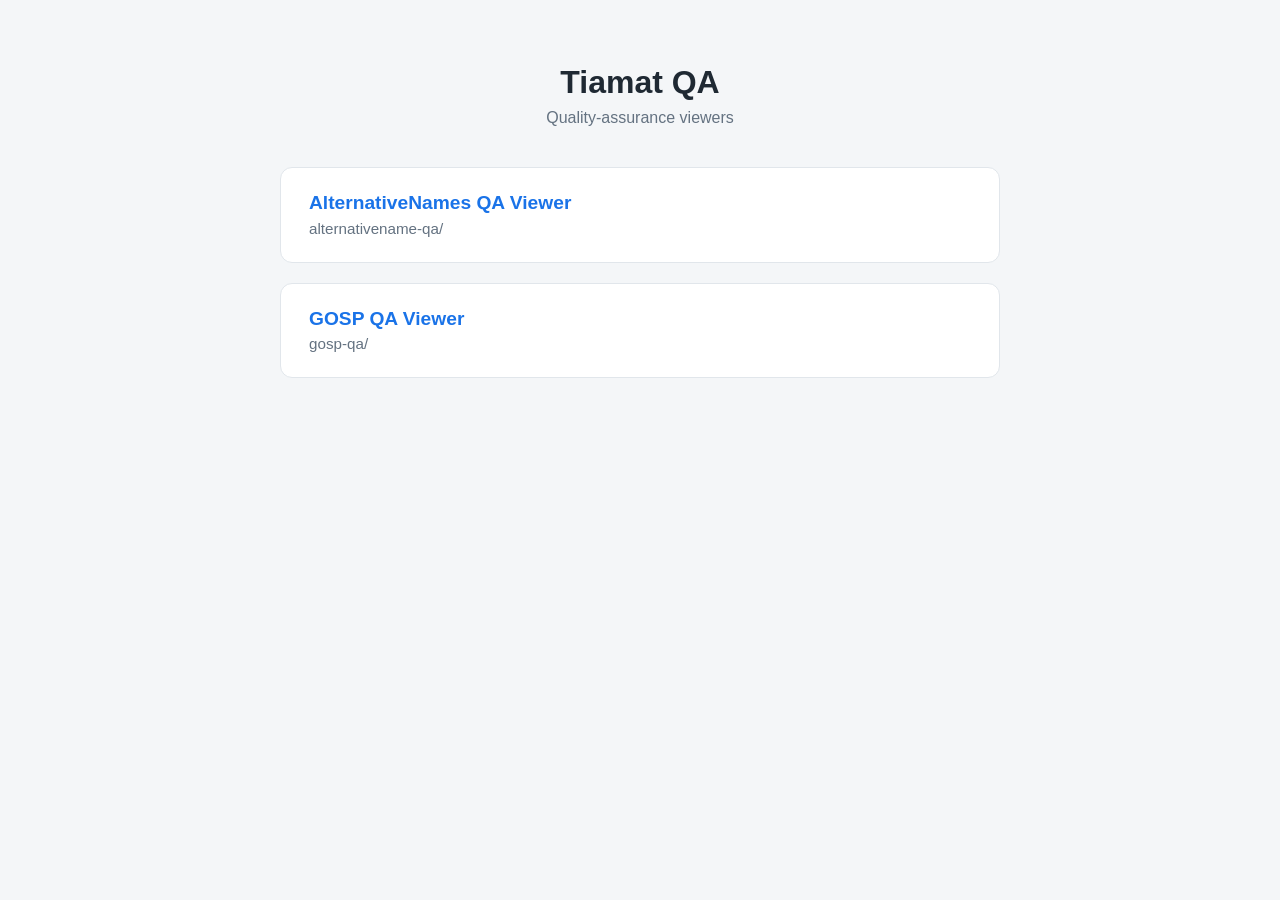
<file: index.html>
<!DOCTYPE html>
<html lang="en">
<head>
  <meta charset="UTF-8">
  <meta name="viewport" content="width=device-width, initial-scale=1.0">
  <title>Tiamat QA</title>
  <style>
    :root {
      --bg: #f4f6f8;
      --card: #ffffff;
      --accent: #1a73e8;
      --text: #1f2933;
      --muted: #647281;
    }
    * { box-sizing: border-box; }
    body {
      margin: 0;
      font-family: -apple-system, BlinkMacSystemFont, "Segoe UI", Roboto, Helvetica, Arial, sans-serif;
      background: var(--bg);
      color: var(--text);
      min-height: 100vh;
      display: flex;
      flex-direction: column;
      align-items: center;
      padding: 4rem 1.5rem;
    }
    h1 { margin: 0 0 0.5rem; font-size: 2rem; }
    p.lead { margin: 0 0 2.5rem; color: var(--muted); }
    .cards {
      display: grid;
      gap: 1.25rem;
      width: 100%;
      max-width: 720px;
    }
    a.card {
      display: block;
      background: var(--card);
      border: 1px solid #e1e6eb;
      border-radius: 12px;
      padding: 1.5rem 1.75rem;
      text-decoration: none;
      color: inherit;
      transition: box-shadow 0.15s ease, transform 0.15s ease, border-color 0.15s ease;
    }
    a.card:hover {
      box-shadow: 0 6px 20px rgba(0,0,0,0.08);
      transform: translateY(-2px);
      border-color: var(--accent);
    }
    a.card h2 {
      margin: 0 0 0.35rem;
      font-size: 1.2rem;
      color: var(--accent);
    }
    a.card span { color: var(--muted); font-size: 0.95rem; }
  </style>
</head>
<body>
  <h1>Tiamat QA</h1>
  <p class="lead">Quality-assurance viewers</p>
  <div class="cards">
    <a class="card" href="alternativename-qa/">
      <h2>AlternativeNames QA Viewer</h2>
      <span>alternativename-qa/</span>
    </a>
    <a class="card" href="gosp-qa/">
      <h2>GOSP QA Viewer</h2>
      <span>gosp-qa/</span>
    </a>
  </div>
</body>
</html>
</file>
